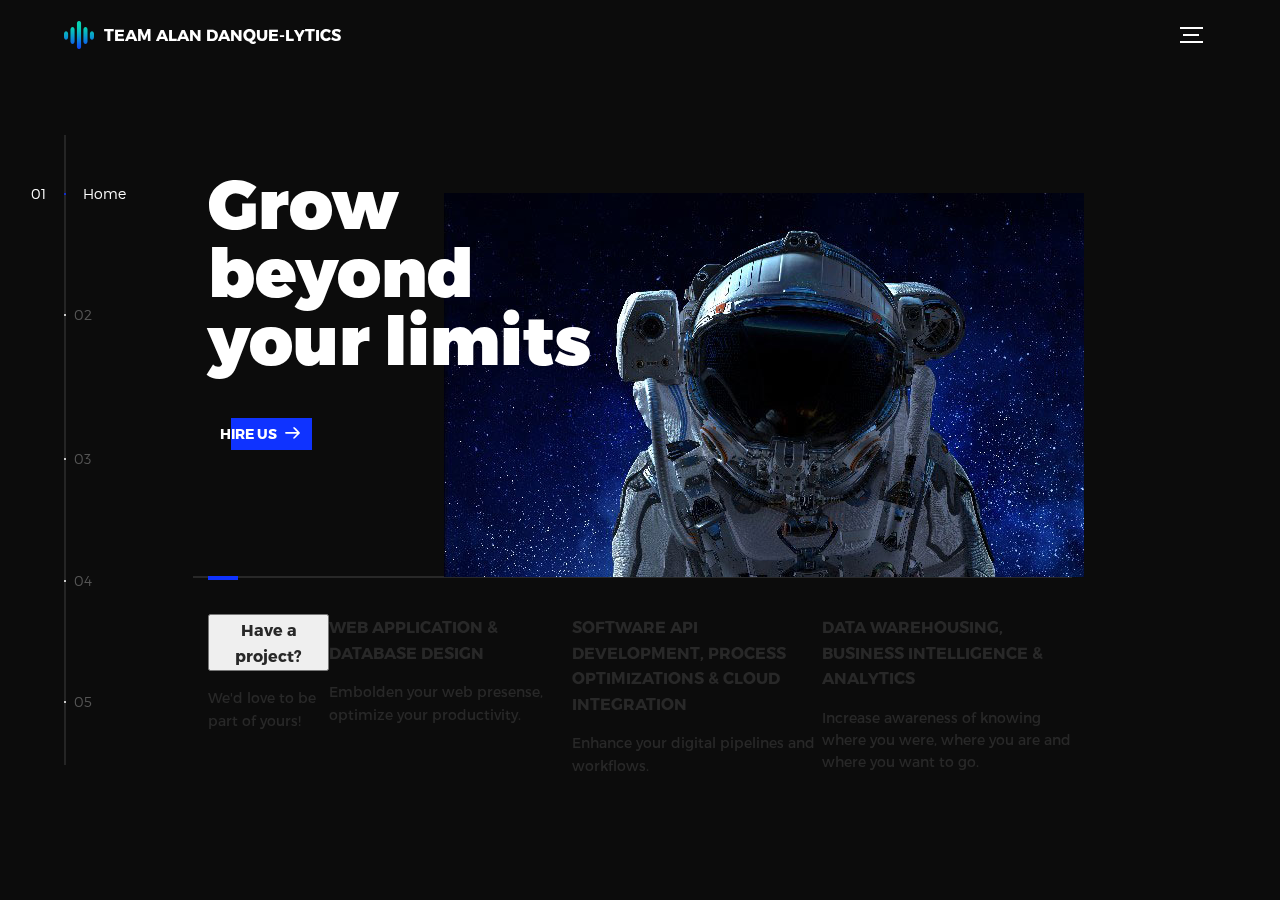
<file: index.html>
<!DOCTYPE html>
<html lang="en">
<head>
  <title>Team Alan Danque</title>
  <meta charset="utf-8">
  <meta name="viewport" content="width=device-width, initial-scale=1">
  <meta http-equiv="X-UA-Compatible" content="IE=edge">
  <meta name="description" content="Team Alan Danque Professional Portfolio">
  <meta name="keywords" content="Team Alan Danque, global, template, html, sass, jquery">
  <meta name="author" content="Team Alan Danque">
  <link rel="stylesheet" href="assets/css/main.css">

</head>
<body>

<!-- notification for small viewports and landscape oriented smartphones -->
<div class="device-notification">
  <a class="device-notification--logo" href="https://adanque.github.io/">
    <img src="assets/img/logo.png" alt="Team Alan Danque">
    <p>Team Alan Danque</p>
  </a>
  <p class="device-notification--message">Team Alan Danque also known as Team Alan Danque-lytics has so much to offer that we must request you orient your device to portrait or find a larger screen. You won't be disappointed.</p>
</div>

<div class="perspective effect-rotate-left">
  <div class="container"><div class="outer-nav--return"></div>
    <div id="viewport" class="l-viewport">
      <div class="l-wrapper">
        <header class="header">
          <a class="header--logo" href="https://adanque.github.io">
            <img src="assets/img/logo.png" alt="Team Alan Danque">
            <p>Team Alan Danque-lytics</p>
          </a>
          <button class="header--cta cta">Hire Us</button>
          <div class="header--nav-toggle">
            <span></span>
          </div>
        </header>
        <nav class="l-side-nav">
          <ul class="side-nav">
            <li class="is-active"><span>Home</span></li>
            <li><span>Our Project Portfolio</span></li>
            <li><span>About Us</span></li>
            <li><span>Contact</span></li>
            <li><span>Hire us</span></li>
          </ul>
        </nav>
        <ul class="l-main-content main-content">
          <li class="l-section section section--is-active">
            <div class="intro">
              <div class="intro--banner">
                <h1>Grow<br>beyond<br>your limits</h1>
                <button class="cta">Hire Us
                  <svg version="1.1" id="Layer_1" xmlns="http://www.w3.org/2000/svg" xmlns:xlink="http://www.w3.org/1999/xlink" x="0px" y="0px" viewBox="0 0 150 118" style="enable-background:new 0 0 150 118;" xml:space="preserve">
                  <g transform="translate(0.000000,118.000000) scale(0.100000,-0.100000)">
                    <path d="M870,1167c-34-17-55-57-46-90c3-15,81-100,194-211l187-185l-565-1c-431,0-571-3-590-13c-55-28-64-94-18-137c21-20,33-20,597-20h575l-192-193C800,103,794,94,849,39c20-20,39-29,61-29c28,0,63,30,298,262c147,144,272,271,279,282c30,51,23,60-219,304C947,1180,926,1196,870,1167z"/>
                  </g>
                  </svg>
                  <span class="btn-background"></span>
                </button>
                <img src="assets/img/introduction-visual.jpg" alt="Welcome">
              </div>
              <div class="intro--options">
                <a href="#PPortfolio">
                  <h3><button class="cta">Have a project?</button></h3>
                  <p>We'd love to be part of yours!</p>
                </a>			  
                <a href="#0">
                  <h3>Web Application &amp; Database Design</h3>
                  <p>Embolden your web presense, optimize your productivity.</p>
                </a>
                <a href="#0">
                  <h3>Software API Development, Process Optimizations &amp; Cloud Integration</h3>
                  <p>Enhance your digital pipelines and workflows.</p>
                </a>
                <a href="#0">
                  <h3>Data Warehousing, Business Intelligence &amp; Analytics</h3>
                  <p>Increase awareness of knowing where you were, where you are and where you want to go.</p>
                </a>
              </div>
            </div>
          </li>
          <li class="l-section section">
		  <div id="ProjectPortfolio">
            <div class="work">
			<a id="PPortfolio">
			<section id="about-section">
              <br><br><h2>Our Projects</h2>
			</section>
              <div class="work--lockup">
                <ul class="slider">
				
                  <li class="slider--item slider--item-left">
                    <a href="#0">
                      <div class="slider--item-image">
                        <a href="https://github.com/adanque/Anomaly-Detection" target="_blank" rel="noopener noreferrer"><img src="assets/img/Detection.jpg" alt="Anomaly Detection"></a>
                      </div>
                      <p class="slider--item-title"><a href="https://github.com/adanque/Anomaly-Detection" target="_blank" rel="noopener noreferrer">Anomaly Detection</a></p>
                      <p class="slider--item-description"><a href="https://github.com/adanque/Anomaly-Detection" target="_blank" rel="noopener noreferrer">Identifying abnormalities in the signal through the noise.</a></p>
                    </a>
                  </li>	
				  
                  <li class="slider--item slider--item-center">
                    <a href="#0">
                      <div class="slider--item-image">
                        <a href="https://github.com/adanque/RentalPricePrediction" target="_blank" rel="noopener noreferrer"><img src="assets/img/work-analytics.jpg" alt="Machine Learning Analytics"></a>
                      </div>
                      <p class="slider--item-title"><a href="https://github.com/adanque/RentalPricePrediction" target="_blank" rel="noopener noreferrer">Predicting Apartment Rental Prices</a></p>
                      <p class="slider--item-description"><a href="https://github.com/adanque/RentalPricePrediction" target="_blank" rel="noopener noreferrer">New York Rental Pricing Analysis.</a></p>
                    </a>
                  </li>

                  <li class="slider--item slider--item-right">
                    <a href="#0">
                      <div class="slider--item-image">
                        <a href="https://github.com/adanque/Risk-Propensity-Churn-Analysis" target="_blank" rel="noopener noreferrer"><img src="assets/img/ChurnRisk.jpg" alt="Risk Propensity Churn Analysis"></a>
                      </div>
                      <p class="slider--item-title"><a href="https://github.com/adanque/Risk-Propensity-Churn-Analysis" target="_blank" rel="noopener noreferrer">Risk Propensity Churn Analysis</a></p>
                      <p class="slider--item-description"><a href="https://github.com/adanque/Risk-Propensity-Churn-Analysis" target="_blank" rel="noopener noreferrer">Customer loss analysis.</a></p>
                    </a>
                  </li>	
				  
                  <li class="slider--item slider--item-right13">
                    <a href="#0">
                      <div class="slider--item-image">
                        <a href="https://github.com/adanque/pyAlert" target="_blank" rel="noopener noreferrer"><img src="assets/img/pyAlertNotification.jpg" alt="Python Alert Notification Framework"></a>
                      </div>
                      <p class="slider--item-title"><a href="https://github.com/adanque/pyAlert" target="_blank" rel="noopener noreferrer">Python Alert Notification Framework</a></p>
                      <p class="slider--item-description"><a href="https://github.com/adanque/pyAlert" target="_blank" rel="noopener noreferrer">SMTP Email Alert Notification Framework</a></p>
                    </a>
                  </li>				  


                <li class="slider--item slider--item-right12">
                    <a href="#0">
                      <div class="slider--item-image">
                        <a href="https://github.com/adanque/Automating-DAG-pipelines-with-Luigi" target="_blank" rel="noopener noreferrer"><img src="assets/img/AutomationWorkflow.jpg" alt="Automation Workflow"></a>
                      </div>
                      <p class="slider--item-title"><a href="https://github.com/adanque/Automating-DAG-pipelines-with-Luigi" target="_blank" rel="noopener noreferrer">Automate DAG pipelines with Luigi</a></p>
                      <p class="slider--item-description"><a href="https://github.com/adanque/Automating-DAG-pipelines-with-Luigi" target="_blank" rel="noopener noreferrer">For creating Directed Acyclic Graphs to manage workflows.</a></p>
                    </a>
                  </li>
                  <li class="slider--item slider--item-right3">
                    <a href="#0">
                      <div class="slider--item-image">
                        <a href="https://github.com/adanque/BigData-Partitioning-with-Parquet-and-PyGeoHash" target="_blank" rel="noopener noreferrer"><img src="assets/img/BigData.jpg" alt="Big Data"></a>
                      </div>
                      <p class="slider--item-title"><a href="https://github.com/adanque/BigData-Partitioning-with-Parquet-and-PyGeoHash" target="_blank" rel="noopener noreferrer">BigData Partitioning  <BR> with Parquet and PyGeoHash</a></p>
                      <p class="slider--item-description"><a href="https://github.com/adanque/BigData-Partitioning-with-Parquet-and-PyGeoHash" target="_blank" rel="noopener noreferrer">Optimizing storage and access of large amounts of Geospatial Data</a></p>
                    </a>
                  </li>
                  <li class="slider--item slider--item-right4">
                    <a href="#0">
                      <div class="slider--item-image">
                        <a href="https://github.com/adanque/Building-a-Dashboard-and-Blog-with-Power-Bi" target="_blank" rel="noopener noreferrer"><img src="assets/img/BiDashboard.jpg" alt="Business Intelligence Dashboard"></a>
                      </div>
                      <p class="slider--item-title"><a href="https://github.com/adanque/Building-a-Dashboard-and-Blog-with-Power-Bi" target="_blank" rel="noopener noreferrer">Building a Dashboard and Blog with Power Bi</a></p>
                      <p class="slider--item-description"><a href="https://github.com/adanque/Building-a-Dashboard-and-Blog-with-Power-Bi" target="_blank" rel="noopener noreferrer">Leveraging Power Bi to enhance the delivery of your data story.</a></p>
                    </a>
                  </li>				  
                  <li class="slider--item slider--item-right5">
                    <a href="#0">
                      <div class="slider--item-image">
                        <a href="https://github.com/adanque/Data-Gathering-Techniques-using-APIs-and-Web-scraping-with-Python" target="_blank" rel="noopener noreferrer"><img src="assets/img/WebScraping.jpg" alt="Web Scraping"></a>
                      </div>
                      <p class="slider--item-title"><a href="https://github.com/adanque/Data-Gathering-Techniques-using-APIs-and-Web-scraping-with-Python" target="_blank" rel="noopener noreferrer">Data Gathering Techniques using APIs <BR> and Web scraping with Python</a></p>
                      <p class="slider--item-description"><a href="https://github.com/adanque/Data-Gathering-Techniques-using-APIs-and-Web-scraping-with-Python" target="_blank" rel="noopener noreferrer">Automating the collection of useful data.</a></p>
                    </a>
                  </li>	
                  <li class="slider--item slider--item-right6">
                    <a href="#0">
                      <div class="slider--item-image">
                        <a href="https://github.com/adanque/Managing-data-streams-using-Kafka-Zookeeper-Spark-Event-Message-Queues" target="_blank" rel="noopener noreferrer"><img src="assets/img/Spark.jpg" alt="Spark Kafka Zookeeper"></a>
                      </div>
                      <p class="slider--item-title"><a href="https://github.com/adanque/Managing-data-streams-using-Kafka-Zookeeper-Spark-Event-Message-Queues" target="_blank" rel="noopener noreferrer">Managing data streams <BR> using Kafka Zookeeper <BR> Spark Event Message Queues</a></p>
                      <p class="slider--item-description"><a href="https://github.com/adanque/Managing-data-streams-using-Kafka-Zookeeper-Spark-Event-Message-Queues" target="_blank" rel="noopener noreferrer">Optimally manage data replication with reliability and durability with brokers.</a></p>
                    </a>
                  </li>	
                  <li class="slider--item slider--item-right7">
                    <a href="#0">
                      <div class="slider--item-image">
                        <a href="https://github.com/adanque/Updating-Partitioned-Data-Lake-using-Stream-and-Kafka" target="_blank" rel="noopener noreferrer"><img src="assets/img/DataLake.jpg" alt="Partitioned Streams to Data Lake "></a>
                      </div>
                      <p class="slider--item-title"><a href="https://github.com/adanque/Updating-Partitioned-Data-Lake-using-Stream-and-Kafka" target="_blank" rel="noopener noreferrer">Updating a Partitioned Data Lake  <BR> using Stream and Kafka</a></p>
                      <p class="slider--item-description"><a href="https://github.com/adanque/Updating-Partitioned-Data-Lake-using-Stream-and-Kafka" target="_blank" rel="noopener noreferrer">Distributing accurate and timely data over distances.</a></p>
                    </a>
                  </li>
                  <li class="slider--item slider--item-right8">
                    <a href="#0">
                      <div class="slider--item-image">
                        <a href="https://github.com/adanque/Validating-Accuracy-and-Loss-for-Deep-Learning" target="_blank" rel="noopener noreferrer"><img src="assets/img/MachineLearning.jpg" alt="Machine Learning Accuracy and Loss"></a>
                      </div>
                      <p class="slider--item-title"><a href="https://github.com/adanque/Validating-Accuracy-and-Loss-for-Deep-Learning" target="_blank" rel="noopener noreferrer">Validating Accuracy <BR> and Loss for Deep Learning</a></p>
                      <p class="slider--item-description"><a href="https://github.com/adanque/Validating-Accuracy-and-Loss-for-Deep-Learning" target="_blank" rel="noopener noreferrer">Machine and Deep Learning model validation and evaluation strategies.</a></p>
                    </a>
                  </li>
                  <li class="slider--item slider--item-right9">
                    <a href="#0">
                      <div class="slider--item-image">
                        <a href="https://github.com/adanque/Variational-Autoencoders-for-Semi-Supervised-Learning" target="_blank" rel="noopener noreferrer"><img src="assets/img/VariationalAutoencoder.jpg" alt="Variational Autoencoder"></a>
                      </div>
                      <p class="slider--item-title"><a href="https://github.com/adanque/Variational-Autoencoders-for-Semi-Supervised-Learning" target="_blank" rel="noopener noreferrer">Variational Autoencoders  <BR> for Semi-Supervised Learning</a></p>
                      <p class="slider--item-description"><a href="https://github.com/adanque/Variational-Autoencoders-for-Semi-Supervised-Learning" target="_blank" rel="noopener noreferrer">Using variational autoencoding to identify labels in an unsupervised learning model where data points are close to each other.</a></p>
                    </a>
                  </li>				  
                  <li class="slider--item slider--item-right10">
                    <a href="#0">
                      <div class="slider--item-image">
                        <a href="https://github.com/adanque/Working-with-Keras-Convolutional-Networks-ConvNets" target="_blank" rel="noopener noreferrer"><img src="assets/img/KerasConvolutional.jpg" alt="Keras Convolutional Networks"></a>
                      </div>
                      <p class="slider--item-title"><a href="https://github.com/adanque/Working-with-Keras-Convolutional-Networks-ConvNets" target="_blank" rel="noopener noreferrer">Working with Keras  <BR> Convolutional Networks – ConvNets</a></p>
                      <p class="slider--item-description"><a href="https://github.com/adanque/Working-with-Keras-Convolutional-Networks-ConvNets" target="_blank" rel="noopener noreferrer">Using Keras Convolutional Networks for image processing and detection.</a></p>
                    </a>
                  </li>	
                  <li class="slider--item slider--item-right11">
                    <a href="#0">
                      <div class="slider--item-image">
                        <a href="https://github.com/adanque/Building-an-informative-Infographic-with-Power-Bi" target="_blank" rel="noopener noreferrer"><img src="assets/img/infographic.jpg" alt="Building Infographic with Power Bi"></a>
                      </div>
                      <p class="slider--item-title"><a href="https://github.com/adanque/Building-an-informative-Infographic-with-Power-Bi" target="_blank" rel="noopener noreferrer">Building an informative Infographic  <BR> with Power Bi</a></p>
                      <p class="slider--item-description"><a href="https://github.com/adanque/Building-an-informative-Infographic-with-Power-Bi" target="_blank" rel="noopener noreferrer">Story telling using Power Bi.</a></p>
                    </a>
                  </li>	
		  
                  <li class="slider--item slider--item-right14">
                    <a href="#0">
                      <div class="slider--item-image">
                        <a href="https://rpubs.com/ADanque/ChicagoCrimeAndPublicSchoolDropoutRate" target="_blank" rel="noopener noreferrer"><img src="assets/img/CrimeAnalysis.jpg" alt="Crime and Public School Dropout Rate Trends Analysis"></a>
                      </div>
                      <p class="slider--item-title"><a href="https://rpubs.com/ADanque/ChicagoCrimeAndPublicSchoolDropoutRate" target="_blank" rel="noopener noreferrer">Crime and Public School Dropout Rate Trends Analysis</a></p>
                      <p class="slider--item-description"><a href="https://rpubs.com/ADanque/ChicagoCrimeAndPublicSchoolDropoutRate" target="_blank" rel="noopener noreferrer">Trends Analytics using R.</a></p>
                    </a>
                  </li>					
                  <li class="slider--item slider--item-right15">
                    <a href="#0">
                      <div class="slider--item-image">
                        <a href="https://github.com/adanque/COVID19_Vulnerability_Analysis" target="_blank" rel="noopener noreferrer"><img src="assets/img/COVID19.jpg" alt="COVI19 Vulnerability Analysis"></a>
                      </div>
                      <p class="slider--item-title"><a href="https://github.com/adanque/COVID19_Vulnerability_Analysis" target="_blank" rel="noopener noreferrer">COVI19 Vulnerability Analysis</a></p>
                      <p class="slider--item-description"><a href="https://github.com/adanque/COVID19_Vulnerability_Analysis" target="_blank" rel="noopener noreferrer">Trends Analytics on COVID19 vulnerability factors.</a></p>
                    </a>
                    </a>
                  </li>		

                  <li class="slider--item slider--item-right16">
                    <a href="#0">
                      <div class="slider--item-image">
                        <a href="https://github.com/adanque/EnergyStarAPIIntegration" target="_blank" rel="noopener noreferrer"><img src="assets/img/WebScraping.jpg" alt="API Data Integration"></a>
                      </div>
                      <p class="slider--item-title"><a href="https://github.com/adanque/EnergyStarAPIIntegration" target="_blank" rel="noopener noreferrer">Energy Star API Integration</a></p>
                      <p class="slider--item-description"><a href="https://github.com/adanque/EnergyStarAPIIntegration" target="_blank" rel="noopener noreferrer">Energy Star API Data Extracter</a></p>
                    </a>
                  </li>

                  <li class="slider--item slider--item-right17">
					<a href="https://github.com/adanque/DSC650" target="_blank" rel="noopener noreferrer">
                      <div class="slider--item-image">
                        <img src="assets/img/work-facts.jpg" alt="Unveil Truths">
                      </div>
                      <p class="slider--item-title"><a href="https://github.com/adanque/DSC650" target="_blank" rel="noopener noreferrer">Uncover Hard to find Truths</a></p>
                      <p class="slider--item-description"><a href="https://github.com/adanque/DSC650" target="_blank" rel="noopener noreferrer"> Big Data Projects.</a></p>
                    </a>
                  </li>
				  
                </ul>
                <div class="slider--prev">
                  <svg version="1.1" id="Layer_1" xmlns="http://www.w3.org/2000/svg" xmlns:xlink="http://www.w3.org/1999/xlink" x="0px" y="0px"
                  viewBox="0 0 150 118" style="enable-background:new 0 0 150 118;" xml:space="preserve">
                  <g transform="translate(0.000000,118.000000) scale(0.100000,-0.100000)">
                    <path d="M561,1169C525,1155,10,640,3,612c-3-13,1-36,8-52c8-15,134-145,281-289C527,41,562,10,590,10c22,0,41,9,61,29
                    c55,55,49,64-163,278L296,510h575c564,0,576,0,597,20c46,43,37,109-18,137c-19,10-159,13-590,13l-565,1l182,180
                    c101,99,187,188,193,199c16,30,12,57-12,84C631,1174,595,1183,561,1169z"/>
                  </g>
                  </svg>
                </div>
                <div class="slider--next">
                  <svg version="1.1" id="Layer_1" xmlns="http://www.w3.org/2000/svg" xmlns:xlink="http://www.w3.org/1999/xlink" x="0px" y="0px" viewBox="0 0 150 118" style="enable-background:new 0 0 150 118;" xml:space="preserve">
                  <g transform="translate(0.000000,118.000000) scale(0.100000,-0.100000)">
                    <path d="M870,1167c-34-17-55-57-46-90c3-15,81-100,194-211l187-185l-565-1c-431,0-571-3-590-13c-55-28-64-94-18-137c21-20,33-20,597-20h575l-192-193C800,103,794,94,849,39c20-20,39-29,61-29c28,0,63,30,298,262c147,144,272,271,279,282c30,51,23,60-219,304C947,1180,926,1196,870,1167z"/>
                  </g>
                  </svg>
                </div>
              </div>
			</a>
            </div>
		</div>
          </li>
          <li class="l-section section">
            <div class="about">
              <div class="about--banner">
                <h2>We<br>believe in<br>being passionate</h2>
                <a href="#about">Our Team
                  <span>
                    <svg version="1.1" id="Layer_1" xmlns="http://www.w3.org/2000/svg" xmlns:xlink="http://www.w3.org/1999/xlink" x="0px" y="0px" viewBox="0 0 150 118" style="enable-background:new 0 0 150 118;" xml:space="preserve">
                    <g transform="translate(0.000000,118.000000) scale(0.100000,-0.100000)">
                      <path d="M870,1167c-34-17-55-57-46-90c3-15,81-100,194-211l187-185l-565-1c-431,0-571-3-590-13c-55-28-64-94-18-137c21-20,33-20,597-20h575l-192-193C800,103,794,94,849,39c20-20,39-29,61-29c28,0,63,30,298,262c147,144,272,271,279,282c30,51,23,60-219,304C947,1180,926,1196,870,1167z"/>
                    </g>
                    </svg>
                  </span>
                </a>
                <img src="assets/img/about-visual.png" alt="About Us">
              </div>
			  
              <div class="about--options">
                <a href="https://www.linkedin.com/in/alandanque" target="_blank" rel="noopener noreferrer">
                  <h3>Alan Danque</h3>
                </a>
              </div>			  
			  
              <div class="about--options">
					<div> 
					<br>
					Alan Danque has over 25 years of adaptive, creative and analytical-critical thinking experience on multiple hardware architectures, operating systems, development IDEs, version control system platforms, monitoring software systems, cloud frameworks as an Architect, Programmer and Systems Engineer. Graduated with honors with a Bachelors of Science in Computer Information Systems and a Master's in Data Science.
<br><br>
					Throughout his career, he has designed and built database systems & data warehouses, CDC, message queue & ETL pipelines, orchestration frameworks, telemetry collection & alert systems. He has experience programming in Java, C++, C# and Python. Scripted in Perl, Korn & Born shell on multiple flavors of Unix, and Powershell on MS Windows.
<br><br>
					</div> 
				<br>
				<br>
				<br>				
				<br>
				<br>
				<br>
              </div>


            </div>
          </li>
          <li class="l-section section">
            <div class="contact">
              <div class="contact--lockup">
                <div class="modal">
                  <div class="modal--information">
                    <p>Chicago, IL 60606</p>
                    <a href="mailto:adanque@gmail.com">adanque@gmail.com</a>
                    <a href="tel:+17738023541">+1.773.802.3541</a>
                  </div>
                  <ul class="modal--options">
                    <li><a href="https://www.linkedin.com/in/alandanque" target="_blank" rel="noopener noreferrer">LinkedIn</a></li>
                    <li><a href="mailto:adanque@gmail.com">Contact Us</a></li>
                  </ul>
                </div>
              </div>
            </div>
          </li>
          <li class="l-section section">
            <div class="hire">
              <h2>You want us to do</h2>
              <!-- checkout formspree.io for easy form setup -->
              <form class="work-request" action="https://formspree.io/f/mqkgrvav" method="POST">
                <div class="work-request--options">
                  <span class="options-a">
                    <input id="opt-1" type="checkbox" value="app design">
                    <label for="opt-1">
                      <svg version="1.1" id="Layer_1" xmlns="http://www.w3.org/2000/svg" xmlns:xlink="http://www.w3.org/1999/xlink" x="0px" y="0px"
                      viewBox="0 0 150 111" style="enable-background:new 0 0 150 111;" xml:space="preserve">
                      <g transform="translate(0.000000,111.000000) scale(0.100000,-0.100000)">
                        <path d="M950,705L555,310L360,505C253,612,160,700,155,700c-6,0-44-34-85-75l-75-75l278-278L550-5l475,475c261,261,475,480,475,485c0,13-132,145-145,145C1349,1100,1167,922,950,705z"/>
                      </g>
                      </svg>
                      App and Database Design
                    </label>
                    <input id="opt-2" type="checkbox" value="graphic design">
                    <label for="opt-2">
                      <svg version="1.1" id="Layer_1" xmlns="http://www.w3.org/2000/svg" xmlns:xlink="http://www.w3.org/1999/xlink" x="0px" y="0px"
                      viewBox="0 0 150 111" style="enable-background:new 0 0 150 111;" xml:space="preserve">
                      <g transform="translate(0.000000,111.000000) scale(0.100000,-0.100000)">
                        <path d="M950,705L555,310L360,505C253,612,160,700,155,700c-6,0-44-34-85-75l-75-75l278-278L550-5l475,475c261,261,475,480,475,485c0,13-132,145-145,145C1349,1100,1167,922,950,705z"/>
                      </g>
                      </svg>
                      Process Tuning and Code Optimization
                    </label>
                    <input id="opt-3" type="checkbox" value="motion design">
                    <label for="opt-3">
                      <svg version="1.1" id="Layer_1" xmlns="http://www.w3.org/2000/svg" xmlns:xlink="http://www.w3.org/1999/xlink" x="0px" y="0px"
                      viewBox="0 0 150 111" style="enable-background:new 0 0 150 111;" xml:space="preserve">
                      <g transform="translate(0.000000,111.000000) scale(0.100000,-0.100000)">
                        <path d="M950,705L555,310L360,505C253,612,160,700,155,700c-6,0-44-34-85-75l-75-75l278-278L550-5l475,475c261,261,475,480,475,485c0,13-132,145-145,145C1349,1100,1167,922,950,705z"/>
                      </g>
                      </svg>
                      Analytics, Machine and Deep Learning 
                    </label>
                  </span>
                  <span class="options-b">
                    <input id="opt-4" type="checkbox" value="ux design">
                    <label for="opt-4">
                      <svg version="1.1" id="Layer_1" xmlns="http://www.w3.org/2000/svg" xmlns:xlink="http://www.w3.org/1999/xlink" x="0px" y="0px"
                      viewBox="0 0 150 111" style="enable-background:new 0 0 150 111;" xml:space="preserve">
                      <g transform="translate(0.000000,111.000000) scale(0.100000,-0.100000)">
                        <path d="M950,705L555,310L360,505C253,612,160,700,155,700c-6,0-44-34-85-75l-75-75l278-278L550-5l475,475c261,261,475,480,475,485c0,13-132,145-145,145C1349,1100,1167,922,950,705z"/>
                      </g>
                      </svg>
                      Data warehousing and Business Intelligence
                    </label>
                    <input id="opt-5" type="checkbox" value="webdesign">
                    <label for="opt-5">
                      <svg version="1.1" id="Layer_1" xmlns="http://www.w3.org/2000/svg" xmlns:xlink="http://www.w3.org/1999/xlink" x="0px" y="0px"
                      viewBox="0 0 150 111" style="enable-background:new 0 0 150 111;" xml:space="preserve">
                      <g transform="translate(0.000000,111.000000) scale(0.100000,-0.100000)">
                        <path d="M950,705L555,310L360,505C253,612,160,700,155,700c-6,0-44-34-85-75l-75-75l278-278L550-5l475,475c261,261,475,480,475,485c0,13-132,145-145,145C1349,1100,1167,922,950,705z"/>
                      </g>
                      </svg>
                      Marketing and Webdesign
                    </label>
                    <input id="opt-6" type="checkbox" value="marketing">
                    <label for="opt-6">
                      <svg version="1.1" id="Layer_1" xmlns="http://www.w3.org/2000/svg" xmlns:xlink="http://www.w3.org/1999/xlink" x="0px" y="0px"
                      viewBox="0 0 150 111" style="enable-background:new 0 0 150 111;" xml:space="preserve">
                      <g transform="translate(0.000000,111.000000) scale(0.100000,-0.100000)">
                        <path d="M950,705L555,310L360,505C253,612,160,700,155,700c-6,0-44-34-85-75l-75-75l278-278L550-5l475,475c261,261,475,480,475,485c0,13-132,145-145,145C1349,1100,1167,922,950,705z"/>
                      </g>
                      </svg>
                      Cloud integration
                    </label>
                  </span>
                </div>
                <div class="work-request--information">
                  <div class="information-name">
                    <input id="name" type="text" spellcheck="false">
                    <label for="name">Name</label>
                  </div>
                  <div class="information-email">
                    <input id="email" type="email" spellcheck="false" name="_replyto">
                    <label for="email">Email</label>
                  </div>
                </div>
                <input type="submit" value="Send Request">
              </form>
            </div>
          </li>
        </ul>
      </div>
    </div>
  </div>
  <ul class="outer-nav">
    <li class="is-active">Home</li>
    <li>Project Portfolio</li>
    <li>About Us</li>
    <li>Contact</li>
    <li>Hire us</li>
  </ul>
</div>

<script src="https://ajax.googleapis.com/ajax/libs/jquery/2.2.4/jquery.min.js"></script>
<script>window.jQuery || document.write('<script src="assets/js/vendor/jquery-2.2.4.min.js"><\/script>')</script>
<script src="assets/js/functions-min.js"></script>
</body>
</html>
</file>
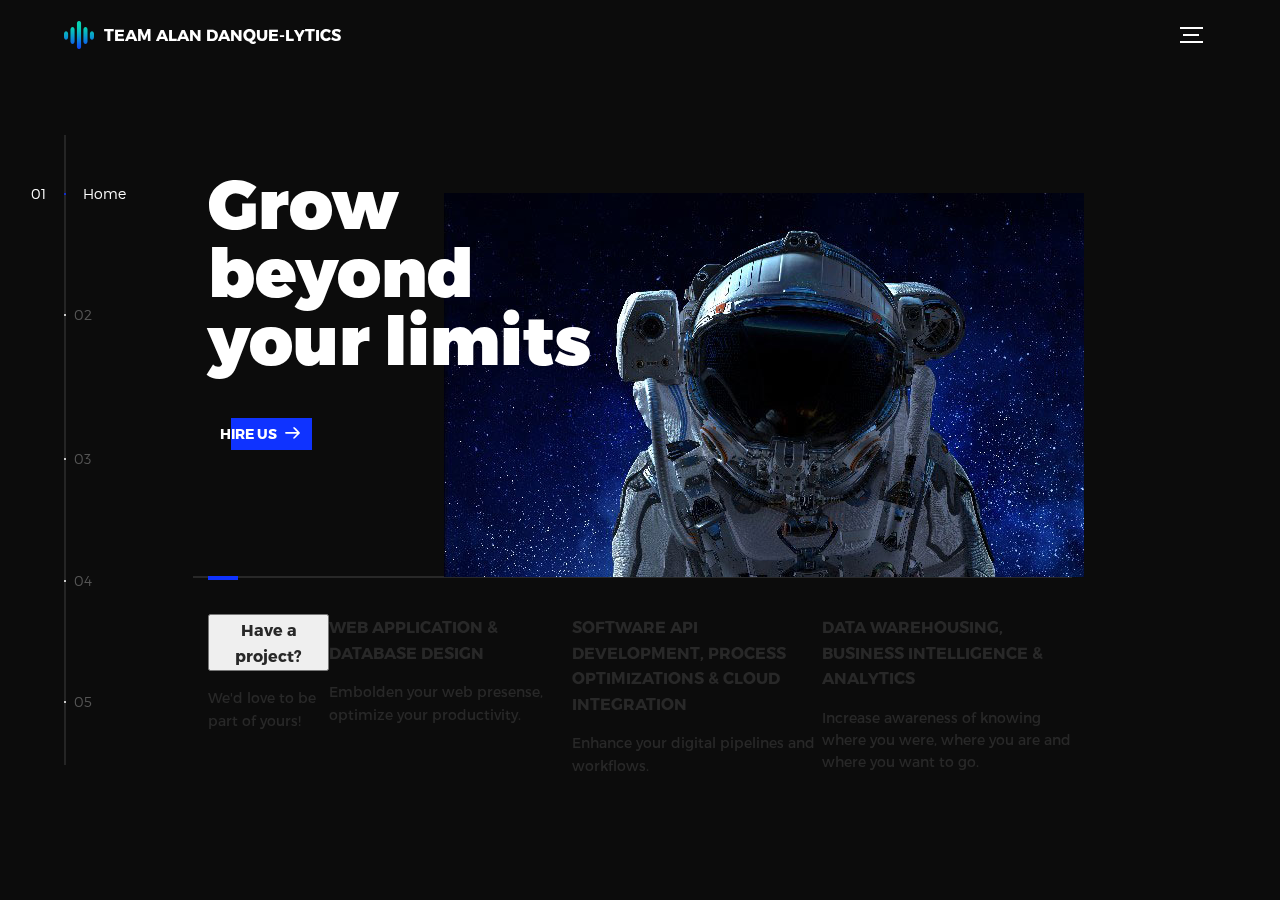
<file: index - Copy.html>
<!DOCTYPE html>
<html lang="en">
<head>
  <title>Team Alan Danque</title>
  <meta charset="utf-8">
  <meta name="viewport" content="width=device-width, initial-scale=1">
  <meta http-equiv="X-UA-Compatible" content="IE=edge">
  <meta name="description" content="Team Alan Danque Professional Portfolio">
  <meta name="keywords" content="Team Alan Danque, global, template, html, sass, jquery">
  <meta name="author" content="Team Alan Danque">
  <link rel="stylesheet" href="assets/css/main.css">

</head>
<body>

<!-- notification for small viewports and landscape oriented smartphones -->
<div class="device-notification">
  <a class="device-notification--logo" href="https://adanque.github.io/">
    <img src="assets/img/logo.png" alt="Team Alan Danque">
    <p>Team Alan Danque</p>
  </a>
  <p class="device-notification--message">Team Alan Danque also known as Team Alan Danque-lytics has so much to offer that we must request you orient your device to portrait or find a larger screen. You won't be disappointed.</p>
</div>

<div class="perspective effect-rotate-left">
  <div class="container"><div class="outer-nav--return"></div>
    <div id="viewport" class="l-viewport">
      <div class="l-wrapper">
        <header class="header">
          <a class="header--logo" href="https://adanque.github.io">
            <img src="assets/img/logo.png" alt="Team Alan Danque">
            <p>Team Alan Danque-lytics</p>
          </a>
          <button class="header--cta cta">Hire Us</button>
          <div class="header--nav-toggle">
            <span></span>
          </div>
        </header>
        <nav class="l-side-nav">
          <ul class="side-nav">
            <li class="is-active"><span>Home</span></li>
            <li><span>Our Project Portfolio</span></li>
            <li><span>About</span></li>
            <li><span>Contact</span></li>
            <li><span>Hire us</span></li>
          </ul>
        </nav>
        <ul class="l-main-content main-content">
          <li class="l-section section section--is-active">
            <div class="intro">
              <div class="intro--banner">
                <h1>Grow<br>beyond<br>your limits</h1>
                <button class="cta">Hire Us
                  <svg version="1.1" id="Layer_1" xmlns="http://www.w3.org/2000/svg" xmlns:xlink="http://www.w3.org/1999/xlink" x="0px" y="0px" viewBox="0 0 150 118" style="enable-background:new 0 0 150 118;" xml:space="preserve">
                  <g transform="translate(0.000000,118.000000) scale(0.100000,-0.100000)">
                    <path d="M870,1167c-34-17-55-57-46-90c3-15,81-100,194-211l187-185l-565-1c-431,0-571-3-590-13c-55-28-64-94-18-137c21-20,33-20,597-20h575l-192-193C800,103,794,94,849,39c20-20,39-29,61-29c28,0,63,30,298,262c147,144,272,271,279,282c30,51,23,60-219,304C947,1180,926,1196,870,1167z"/>
                  </g>
                  </svg>
                  <span class="btn-background"></span>
                </button>
                <img src="assets/img/introduction-visual.jpg" alt="Welcome">
              </div>
              <div class="intro--options">
                <a href="#PPortfolio">
                  <h3><button class="cta">Have a project?</button></h3>
                  <p>We'd love to be part of yours!</p>
                </a>			  
                <a href="#0">
                  <h3>Web Application &amp; Database Design</h3>
                  <p>Embolden your web presense, optimize your productivity.</p>
                </a>
                <a href="#0">
                  <h3>Software API Development, Process Optimizations &amp; Cloud Integration</h3>
                  <p>Enhance your digital pipelines and workflows.</p>
                </a>
                <a href="#0">
                  <h3>Data Warehousing, Business Intelligence &amp; Analytics</h3>
                  <p>Increase awareness of knowing where you were, where you are and where you want to go.</p>
                </a>
              </div>
            </div>
          </li>
          <li class="l-section section">
		  <div id="ProjectPortfolio">
            <div class="work">
			<a id="PPortfolio">
			<section id="about-section">
              <br><br><h2>Our Projects</h2>
			</section>
              <div class="work--lockup">
                <ul class="slider">
				
                  <li class="slider--item slider--item-left">
                    <a href="#0">
                      <div class="slider--item-image">
                        <a href="https://github.com/adanque/Anomaly-Detection" target="_blank" rel="noopener noreferrer"><img src="assets/img/Detection.jpg" alt="Anomaly Detection"></a>
                      </div>
                      <p class="slider--item-title"><a href="https://github.com/adanque/Anomaly-Detection" target="_blank" rel="noopener noreferrer">Anomaly Detection</a></p>
                      <p class="slider--item-description"><a href="https://github.com/adanque/Anomaly-Detection" target="_blank" rel="noopener noreferrer">Identifying abnormalities in the signal through the noise.</a></p>
                    </a>
                  </li>	
				  
                  <li class="slider--item slider--item-center">
                    <a href="#0">
                      <div class="slider--item-image">
                        <a href="https://github.com/adanque/RentalPricePrediction" target="_blank" rel="noopener noreferrer"><img src="assets/img/work-analytics.jpg" alt="Machine Learning Analytics"></a>
                      </div>
                      <p class="slider--item-title"><a href="https://github.com/adanque/RentalPricePrediction" target="_blank" rel="noopener noreferrer">Predicting Apartment Rental Prices</a></p>
                      <p class="slider--item-description"><a href="https://github.com/adanque/RentalPricePrediction" target="_blank" rel="noopener noreferrer">New York Rental Pricing Analysis.</a></p>
                    </a>
                  </li>

                  <li class="slider--item slider--item-right">
                    <a href="#0">
                      <div class="slider--item-image">
                        <a href="https://github.com/adanque/Risk-Propensity-Churn-Analysis" target="_blank" rel="noopener noreferrer"><img src="assets/img/ChurnRisk.jpg" alt="Risk Propensity Churn Analysis"></a>
                      </div>
                      <p class="slider--item-title"><a href="https://github.com/adanque/Risk-Propensity-Churn-Analysis" target="_blank" rel="noopener noreferrer">Risk Propensity Churn Analysis</a></p>
                      <p class="slider--item-description"><a href="https://github.com/adanque/Risk-Propensity-Churn-Analysis" target="_blank" rel="noopener noreferrer">Customer loss analysis.</a></p>
                    </a>
                  </li>	

                  <li class="slider--item slider--item-right13">
					<a href="https://github.com/adanque/DSC650" target="_blank" rel="noopener noreferrer">
                      <div class="slider--item-image">
                        <img src="assets/img/work-facts.jpg" alt="Unveil Truths">
                      </div>
                      <p class="slider--item-title"><a href="https://github.com/adanque/DSC650" target="_blank" rel="noopener noreferrer">Uncover Hard to find Truths</a></p>
                      <p class="slider--item-description"><a href="https://github.com/adanque/DSC650" target="_blank" rel="noopener noreferrer"> Big Data Projects.</a></p>
                    </a>
                  </li>
		

                <li class="slider--item slider--item-right12">
                    <a href="#0">
                      <div class="slider--item-image">
                        <a href="https://github.com/adanque/Automating-DAG-pipelines-with-Luigi" target="_blank" rel="noopener noreferrer"><img src="assets/img/AutomationWorkflow.jpg" alt="Automation Workflow"></a>
                      </div>
                      <p class="slider--item-title"><a href="https://github.com/adanque/Automating-DAG-pipelines-with-Luigi" target="_blank" rel="noopener noreferrer">Automate DAG pipelines with Luigi</a></p>
                      <p class="slider--item-description"><a href="https://github.com/adanque/Automating-DAG-pipelines-with-Luigi" target="_blank" rel="noopener noreferrer">For creating Directed Acyclic Graphs to manage workflows.</a></p>
                    </a>
                  </li>
                  <li class="slider--item slider--item-right3">
                    <a href="#0">
                      <div class="slider--item-image">
                        <a href="https://github.com/adanque/BigData-Partitioning-with-Parquet-and-PyGeoHash" target="_blank" rel="noopener noreferrer"><img src="assets/img/BigData.jpg" alt="Big Data"></a>
                      </div>
                      <p class="slider--item-title"><a href="https://github.com/adanque/BigData-Partitioning-with-Parquet-and-PyGeoHash" target="_blank" rel="noopener noreferrer">BigData Partitioning  <BR> with Parquet and PyGeoHash</a></p>
                      <p class="slider--item-description"><a href="https://github.com/adanque/BigData-Partitioning-with-Parquet-and-PyGeoHash" target="_blank" rel="noopener noreferrer">Optimizing storage and access of large amounts of Geospatial Data</a></p>
                    </a>
                  </li>
                  <li class="slider--item slider--item-right4">
                    <a href="#0">
                      <div class="slider--item-image">
                        <a href="https://github.com/adanque/Building-a-Dashboard-and-Blog-with-Power-Bi" target="_blank" rel="noopener noreferrer"><img src="assets/img/BiDashboard.jpg" alt="Business Intelligence Dashboard"></a>
                      </div>
                      <p class="slider--item-title"><a href="https://github.com/adanque/Building-a-Dashboard-and-Blog-with-Power-Bi" target="_blank" rel="noopener noreferrer">Building a Dashboard and Blog with Power Bi</a></p>
                      <p class="slider--item-description"><a href="https://github.com/adanque/Building-a-Dashboard-and-Blog-with-Power-Bi" target="_blank" rel="noopener noreferrer">Leveraging Power Bi to enhance the delivery of your data story.</a></p>
                    </a>
                  </li>				  
                  <li class="slider--item slider--item-right5">
                    <a href="#0">
                      <div class="slider--item-image">
                        <a href="https://github.com/adanque/Data-Gathering-Techniques-using-APIs-and-Web-scraping-with-Python" target="_blank" rel="noopener noreferrer"><img src="assets/img/WebScraping.jpg" alt="Web Scraping"></a>
                      </div>
                      <p class="slider--item-title"><a href="https://github.com/adanque/Data-Gathering-Techniques-using-APIs-and-Web-scraping-with-Python" target="_blank" rel="noopener noreferrer">Data Gathering Techniques using APIs <BR> and Web scraping with Python</a></p>
                      <p class="slider--item-description"><a href="https://github.com/adanque/Data-Gathering-Techniques-using-APIs-and-Web-scraping-with-Python" target="_blank" rel="noopener noreferrer">Automating the collection of useful data.</a></p>
                    </a>
                  </li>	
                  <li class="slider--item slider--item-right6">
                    <a href="#0">
                      <div class="slider--item-image">
                        <a href="https://github.com/adanque/Managing-data-streams-using-Kafka-Zookeeper-Spark-Event-Message-Queues" target="_blank" rel="noopener noreferrer"><img src="assets/img/Spark.jpg" alt="Spark Kafka Zookeeper"></a>
                      </div>
                      <p class="slider--item-title"><a href="https://github.com/adanque/Managing-data-streams-using-Kafka-Zookeeper-Spark-Event-Message-Queues" target="_blank" rel="noopener noreferrer">Managing data streams <BR> using Kafka Zookeeper <BR> Spark Event Message Queues</a></p>
                      <p class="slider--item-description"><a href="https://github.com/adanque/Managing-data-streams-using-Kafka-Zookeeper-Spark-Event-Message-Queues" target="_blank" rel="noopener noreferrer">Optimally manage data replication with reliability and durability with brokers.</a></p>
                    </a>
                  </li>	
                  <li class="slider--item slider--item-right7">
                    <a href="#0">
                      <div class="slider--item-image">
                        <a href="https://github.com/adanque/Updating-Partitioned-Data-Lake-using-Stream-and-Kafka" target="_blank" rel="noopener noreferrer"><img src="assets/img/DataLake.jpg" alt="Partitioned Streams to Data Lake "></a>
                      </div>
                      <p class="slider--item-title"><a href="https://github.com/adanque/Updating-Partitioned-Data-Lake-using-Stream-and-Kafka" target="_blank" rel="noopener noreferrer">Updating a Partitioned Data Lake  <BR> using Stream and Kafka</a></p>
                      <p class="slider--item-description"><a href="https://github.com/adanque/Updating-Partitioned-Data-Lake-using-Stream-and-Kafka" target="_blank" rel="noopener noreferrer">Distributing accurate and timely data over distances.</a></p>
                    </a>
                  </li>
                  <li class="slider--item slider--item-right8">
                    <a href="#0">
                      <div class="slider--item-image">
                        <a href="https://github.com/adanque/Validating-Accuracy-and-Loss-for-Deep-Learning" target="_blank" rel="noopener noreferrer"><img src="assets/img/MachineLearning.jpg" alt="Machine Learning Accuracy and Loss"></a>
                      </div>
                      <p class="slider--item-title"><a href="https://github.com/adanque/Validating-Accuracy-and-Loss-for-Deep-Learning" target="_blank" rel="noopener noreferrer">Validating Accuracy <BR> and Loss for Deep Learning</a></p>
                      <p class="slider--item-description"><a href="https://github.com/adanque/Validating-Accuracy-and-Loss-for-Deep-Learning" target="_blank" rel="noopener noreferrer">Machine and Deep Learning model validation and evaluation strategies.</a></p>
                    </a>
                  </li>
                  <li class="slider--item slider--item-right9">
                    <a href="#0">
                      <div class="slider--item-image">
                        <a href="https://github.com/adanque/Variational-Autoencoders-for-Semi-Supervised-Learning" target="_blank" rel="noopener noreferrer"><img src="assets/img/VariationalAutoencoder.jpg" alt="Variational Autoencoder"></a>
                      </div>
                      <p class="slider--item-title"><a href="https://github.com/adanque/Variational-Autoencoders-for-Semi-Supervised-Learning" target="_blank" rel="noopener noreferrer">Variational Autoencoders  <BR> for Semi-Supervised Learning</a></p>
                      <p class="slider--item-description"><a href="https://github.com/adanque/Variational-Autoencoders-for-Semi-Supervised-Learning" target="_blank" rel="noopener noreferrer">Using variational autoencoding to identify labels in an unsupervised learning model where data points are close to each other.</a></p>
                    </a>
                  </li>				  
                  <li class="slider--item slider--item-right10">
                    <a href="#0">
                      <div class="slider--item-image">
                        <a href="https://github.com/adanque/Working-with-Keras-Convolutional-Networks-ConvNets" target="_blank" rel="noopener noreferrer"><img src="assets/img/KerasConvolutional.jpg" alt="Keras Convolutional Networks"></a>
                      </div>
                      <p class="slider--item-title"><a href="https://github.com/adanque/Working-with-Keras-Convolutional-Networks-ConvNets" target="_blank" rel="noopener noreferrer">Working with Keras  <BR> Convolutional Networks – ConvNets</a></p>
                      <p class="slider--item-description"><a href="https://github.com/adanque/Working-with-Keras-Convolutional-Networks-ConvNets" target="_blank" rel="noopener noreferrer">Using Keras Convolutional Networks for image processing and detection.</a></p>
                    </a>
                  </li>	
                  <li class="slider--item slider--item-right11">
                    <a href="#0">
                      <div class="slider--item-image">
                        <a href="https://github.com/adanque/Building-an-informative-Infographic-with-Power-Bi" target="_blank" rel="noopener noreferrer"><img src="assets/img/infographic.jpg" alt="Building Infographic with Power Bi"></a>
                      </div>
                      <p class="slider--item-title"><a href="https://github.com/adanque/Building-an-informative-Infographic-with-Power-Bi" target="_blank" rel="noopener noreferrer">Building an informative Infographic  <BR> with Power Bi</a></p>
                      <p class="slider--item-description"><a href="https://github.com/adanque/Building-an-informative-Infographic-with-Power-Bi" target="_blank" rel="noopener noreferrer">Story telling using Power Bi.</a></p>
                    </a>
                  </li>	
		  
                  <li class="slider--item slider--item-right14">
                    <a href="#0">
                      <div class="slider--item-image">
                        <a href="https://rpubs.com/ADanque/ChicagoCrimeAndPublicSchoolDropoutRate" target="_blank" rel="noopener noreferrer"><img src="assets/img/CrimeAnalysis.jpg" alt="Crime and Public School Dropout Rate Trends Analysis"></a>
                      </div>
                      <p class="slider--item-title"><a href="https://rpubs.com/ADanque/ChicagoCrimeAndPublicSchoolDropoutRate" target="_blank" rel="noopener noreferrer">Crime and Public School Dropout Rate Trends Analysis</a></p>
                      <p class="slider--item-description"><a href="https://rpubs.com/ADanque/ChicagoCrimeAndPublicSchoolDropoutRate" target="_blank" rel="noopener noreferrer">Trends Analytics using R.</a></p>
                    </a>
                  </li>					
                  <li class="slider--item slider--item-right15">
                    <a href="#0">
                      <div class="slider--item-image">
                        <a href="https://github.com/adanque/COVID19_Vulnerability_Analysis" target="_blank" rel="noopener noreferrer"><img src="assets/img/COVID19.jpg" alt="COVI19 Vulnerability Analysis"></a>
                      </div>
                      <p class="slider--item-title"><a href="https://github.com/adanque/COVID19_Vulnerability_Analysis" target="_blank" rel="noopener noreferrer">COVI19 Vulnerability Analysis</a></p>
                      <p class="slider--item-description"><a href="https://github.com/adanque/COVID19_Vulnerability_Analysis" target="_blank" rel="noopener noreferrer">Trends Analytics on COVID19 vulnerability factors.</a></p>
                    </a>
                  </li>		

                  <li class="slider--item slider--item-right16">
                    <a href="#0">
                      <div class="slider--item-image">
                        <a href="https://github.com/adanque/EnergyStarAPIIntegration" target="_blank" rel="noopener noreferrer"><img src="assets/img/WebScraping.jpg" alt="API Data Integration"></a>
                      </div>
                      <p class="slider--item-title"><a href="https://github.com/adanque/EnergyStarAPIIntegration" target="_blank" rel="noopener noreferrer">Energy Star API Integration</a></p>
                      <p class="slider--item-description"><a href="https://github.com/adanque/EnergyStarAPIIntegration" target="_blank" rel="noopener noreferrer">Energy Star API Data Extracter</a></p>
                    </a>
                  </li>


                  <li class="slider--item slider--item-right17">
                    <a href="#0">
                      <div class="slider--item-image">
                        <a href="https://github.com/adanque/pyAlert" target="_blank" rel="noopener noreferrer"><img src="assets/img/pyAlertNotification.jpg" alt="Python Alert Notification Framework"></a>
                      </div>
                      <p class="slider--item-title"><a href="https://github.com/adanque/pyAlert" target="_blank" rel="noopener noreferrer">Python Alert Notification Framework</a></p>
                      <p class="slider--item-description"><a href="https://github.com/adanque/pyAlert" target="_blank" rel="noopener noreferrer">SMTP Email Alert Notification Framework</a></p>
                    </a>
                  </li>
				  
                </ul>
                <div class="slider--prev">
                  <svg version="1.1" id="Layer_1" xmlns="http://www.w3.org/2000/svg" xmlns:xlink="http://www.w3.org/1999/xlink" x="0px" y="0px"
                  viewBox="0 0 150 118" style="enable-background:new 0 0 150 118;" xml:space="preserve">
                  <g transform="translate(0.000000,118.000000) scale(0.100000,-0.100000)">
                    <path d="M561,1169C525,1155,10,640,3,612c-3-13,1-36,8-52c8-15,134-145,281-289C527,41,562,10,590,10c22,0,41,9,61,29
                    c55,55,49,64-163,278L296,510h575c564,0,576,0,597,20c46,43,37,109-18,137c-19,10-159,13-590,13l-565,1l182,180
                    c101,99,187,188,193,199c16,30,12,57-12,84C631,1174,595,1183,561,1169z"/>
                  </g>
                  </svg>
                </div>
                <div class="slider--next">
                  <svg version="1.1" id="Layer_1" xmlns="http://www.w3.org/2000/svg" xmlns:xlink="http://www.w3.org/1999/xlink" x="0px" y="0px" viewBox="0 0 150 118" style="enable-background:new 0 0 150 118;" xml:space="preserve">
                  <g transform="translate(0.000000,118.000000) scale(0.100000,-0.100000)">
                    <path d="M870,1167c-34-17-55-57-46-90c3-15,81-100,194-211l187-185l-565-1c-431,0-571-3-590-13c-55-28-64-94-18-137c21-20,33-20,597-20h575l-192-193C800,103,794,94,849,39c20-20,39-29,61-29c28,0,63,30,298,262c147,144,272,271,279,282c30,51,23,60-219,304C947,1180,926,1196,870,1167z"/>
                  </g>
                  </svg>
                </div>
              </div>
			</a>
            </div>
		</div>
          </li>
          <li class="l-section section">
            <div class="about">
              <div class="about--banner">
                <h2>We<br>believe in<br>being passionate<br>people</h2>
                <a href="#about">Career
                  <span>
                    <svg version="1.1" id="Layer_1" xmlns="http://www.w3.org/2000/svg" xmlns:xlink="http://www.w3.org/1999/xlink" x="0px" y="0px" viewBox="0 0 150 118" style="enable-background:new 0 0 150 118;" xml:space="preserve">
                    <g transform="translate(0.000000,118.000000) scale(0.100000,-0.100000)">
                      <path d="M870,1167c-34-17-55-57-46-90c3-15,81-100,194-211l187-185l-565-1c-431,0-571-3-590-13c-55-28-64-94-18-137c21-20,33-20,597-20h575l-192-193C800,103,794,94,849,39c20-20,39-29,61-29c28,0,63,30,298,262c147,144,272,271,279,282c30,51,23,60-219,304C947,1180,926,1196,870,1167z"/>
                    </g>
                    </svg>
                  </span>
                </a>
                <img src="assets/img/about-visual.png" alt="About Us">
              </div>
              <div class="about--options">
                <a href="https://www.linkedin.com/in/alandanque" target="_blank" rel="noopener noreferrer">
                  <h3>Alan Danque</h3>
                </a>
                <a href="https://www.linkedin.com/in/alandanque" target="_blank" rel="noopener noreferrer">
                  <h3>Philosophy</h3>
                </a>
                <a href="https://www.linkedin.com/in/alandanque" target="_blank" rel="noopener noreferrer">
                  <h3>Career</h3>
                </a>
              </div>
            </div>
          </li>
          <li class="l-section section">
            <div class="contact">
              <div class="contact--lockup">
                <div class="modal">
                  <div class="modal--information">
                    <p>Chicago, IL 60606</p>
                    <a href="mailto:adanque@gmail.com">adanque@gmail.com</a>
                    <a href="tel:+17738023541">+1.773.802.3541</a>
                  </div>
                  <ul class="modal--options">
                    <li><a href="https://www.linkedin.com/in/alandanque" target="_blank" rel="noopener noreferrer">LinkedIn</a></li>
                    <li><a href="mailto:adanque@gmail.com">Contact Us</a></li>
                  </ul>
                </div>
              </div>
            </div>
          </li>
          <li class="l-section section">
            <div class="hire">
              <h2>You want us to do</h2>
              <!-- checkout formspree.io for easy form setup -->
              <form class="work-request" action="https://formspree.io/f/mqkgrvav" method="POST">
                <div class="work-request--options">
                  <span class="options-a">
                    <input id="opt-1" type="checkbox" value="app design">
                    <label for="opt-1">
                      <svg version="1.1" id="Layer_1" xmlns="http://www.w3.org/2000/svg" xmlns:xlink="http://www.w3.org/1999/xlink" x="0px" y="0px"
                      viewBox="0 0 150 111" style="enable-background:new 0 0 150 111;" xml:space="preserve">
                      <g transform="translate(0.000000,111.000000) scale(0.100000,-0.100000)">
                        <path d="M950,705L555,310L360,505C253,612,160,700,155,700c-6,0-44-34-85-75l-75-75l278-278L550-5l475,475c261,261,475,480,475,485c0,13-132,145-145,145C1349,1100,1167,922,950,705z"/>
                      </g>
                      </svg>
                      App and Database Design
                    </label>
                    <input id="opt-2" type="checkbox" value="graphic design">
                    <label for="opt-2">
                      <svg version="1.1" id="Layer_1" xmlns="http://www.w3.org/2000/svg" xmlns:xlink="http://www.w3.org/1999/xlink" x="0px" y="0px"
                      viewBox="0 0 150 111" style="enable-background:new 0 0 150 111;" xml:space="preserve">
                      <g transform="translate(0.000000,111.000000) scale(0.100000,-0.100000)">
                        <path d="M950,705L555,310L360,505C253,612,160,700,155,700c-6,0-44-34-85-75l-75-75l278-278L550-5l475,475c261,261,475,480,475,485c0,13-132,145-145,145C1349,1100,1167,922,950,705z"/>
                      </g>
                      </svg>
                      Process Tuning and Code Optimization
                    </label>
                    <input id="opt-3" type="checkbox" value="motion design">
                    <label for="opt-3">
                      <svg version="1.1" id="Layer_1" xmlns="http://www.w3.org/2000/svg" xmlns:xlink="http://www.w3.org/1999/xlink" x="0px" y="0px"
                      viewBox="0 0 150 111" style="enable-background:new 0 0 150 111;" xml:space="preserve">
                      <g transform="translate(0.000000,111.000000) scale(0.100000,-0.100000)">
                        <path d="M950,705L555,310L360,505C253,612,160,700,155,700c-6,0-44-34-85-75l-75-75l278-278L550-5l475,475c261,261,475,480,475,485c0,13-132,145-145,145C1349,1100,1167,922,950,705z"/>
                      </g>
                      </svg>
                      Analytics, Machine and Deep Learning 
                    </label>
                  </span>
                  <span class="options-b">
                    <input id="opt-4" type="checkbox" value="ux design">
                    <label for="opt-4">
                      <svg version="1.1" id="Layer_1" xmlns="http://www.w3.org/2000/svg" xmlns:xlink="http://www.w3.org/1999/xlink" x="0px" y="0px"
                      viewBox="0 0 150 111" style="enable-background:new 0 0 150 111;" xml:space="preserve">
                      <g transform="translate(0.000000,111.000000) scale(0.100000,-0.100000)">
                        <path d="M950,705L555,310L360,505C253,612,160,700,155,700c-6,0-44-34-85-75l-75-75l278-278L550-5l475,475c261,261,475,480,475,485c0,13-132,145-145,145C1349,1100,1167,922,950,705z"/>
                      </g>
                      </svg>
                      Data warehousing and Business Intelligence
                    </label>
                    <input id="opt-5" type="checkbox" value="webdesign">
                    <label for="opt-5">
                      <svg version="1.1" id="Layer_1" xmlns="http://www.w3.org/2000/svg" xmlns:xlink="http://www.w3.org/1999/xlink" x="0px" y="0px"
                      viewBox="0 0 150 111" style="enable-background:new 0 0 150 111;" xml:space="preserve">
                      <g transform="translate(0.000000,111.000000) scale(0.100000,-0.100000)">
                        <path d="M950,705L555,310L360,505C253,612,160,700,155,700c-6,0-44-34-85-75l-75-75l278-278L550-5l475,475c261,261,475,480,475,485c0,13-132,145-145,145C1349,1100,1167,922,950,705z"/>
                      </g>
                      </svg>
                      Marketing and Webdesign
                    </label>
                    <input id="opt-6" type="checkbox" value="marketing">
                    <label for="opt-6">
                      <svg version="1.1" id="Layer_1" xmlns="http://www.w3.org/2000/svg" xmlns:xlink="http://www.w3.org/1999/xlink" x="0px" y="0px"
                      viewBox="0 0 150 111" style="enable-background:new 0 0 150 111;" xml:space="preserve">
                      <g transform="translate(0.000000,111.000000) scale(0.100000,-0.100000)">
                        <path d="M950,705L555,310L360,505C253,612,160,700,155,700c-6,0-44-34-85-75l-75-75l278-278L550-5l475,475c261,261,475,480,475,485c0,13-132,145-145,145C1349,1100,1167,922,950,705z"/>
                      </g>
                      </svg>
                      Cloud integration
                    </label>
                  </span>
                </div>
                <div class="work-request--information">
                  <div class="information-name">
                    <input id="name" type="text" spellcheck="false">
                    <label for="name">Name</label>
                  </div>
                  <div class="information-email">
                    <input id="email" type="email" spellcheck="false" name="_replyto">
                    <label for="email">Email</label>
                  </div>
                </div>
                <input type="submit" value="Send Request">
              </form>
            </div>
          </li>
        </ul>
      </div>
    </div>
  </div>
  <ul class="outer-nav">
    <li class="is-active">Home</li>
    <li>Project Portfolio</li>
    <li>About</li>
    <li>Contact</li>
    <li>Hire us</li>
  </ul>
</div>

<script src="https://ajax.googleapis.com/ajax/libs/jquery/2.2.4/jquery.min.js"></script>
<script>window.jQuery || document.write('<script src="assets/js/vendor/jquery-2.2.4.min.js"><\/script>')</script>
<script src="assets/js/functions-min.js"></script>
</body>
</html>
</file>
<file: assets/css/main.css>
@font-face{
    font-family:'Montserrat';
    src:url("fonts/Montserrat-Black.eot");
    src:local("☺"),url("fonts/Montserrat-Black.woff") format("woff"),url("fonts/Montserrat-Black.ttf") format("truetype"),url("fonts/Montserrat-Black.svg") format("svg");
    font-weight:900;
    font-style:normal
}
@font-face{
    font-family:'Montserrat';
    src:url("fonts/Montserrat-Bold.eot");
    src:local("☺"),url("fonts/Montserrat-Bold.woff") format("woff"),url("fonts/Montserrat-Bold.ttf") format("truetype"),url("fonts/Montserrat-Bold.svg") format("svg");
    font-weight:700;
    font-style:normal
}
@font-face{
    font-family:'Montserrat';
    src:url("fonts/Montserrat-Regular.eot");
    src:local("☺"),url("fonts/Montserrat-Regular.woff") format("woff"),url("fonts/Montserrat-Regular.ttf") format("truetype"),url("fonts/Montserrat-Regular.svg") format("svg");
    font-weight:400;
    font-style:normal
}
@font-face{
    font-family:'Montserrat';
    src:url("fonts/Montserrat-Light.eot");
    src:local("☺"),url("fonts/Montserrat-Light.woff") format("woff"),url("fonts/Montserrat-Light.ttf") format("truetype"),url("fonts/Montserrat-Light.svg") format("svg");
    font-weight:300;
    font-style:normal
}
/*! normalize.css v3.0.2 | MIT License | git.io/normalize */
html{
    font-family:sans-serif;
    -ms-text-size-adjust:100%;
    -webkit-text-size-adjust:100%
}
body{
    margin:0
}
article,aside,details,figcaption,figure,footer,header,hgroup,main,menu,nav,section,summary{
    display:block
}
audio,canvas,progress,video{
    display:inline-block;
    vertical-align:baseline
}
audio:not([controls]){
    display:none;
    height:0
}
[hidden],template{
    display:none
}
a{
    background-color:transparent
}
a:active,a:hover{
    outline:0
}
abbr[title]{
    border-bottom:1px dotted
}
b,strong{
    font-weight:bold
}
dfn{
    font-style:italic
}
h1{
    font-size:2em;
    margin:0.67em 0
}
mark{
    background:#ff0;
    color:#000
}
small{
    font-size:80%
}
sub,sup{
    font-size:75%;
    line-height:0;
    position:relative;
    vertical-align:baseline
}
sup{
    top:-0.5em
}
sub{
    bottom:-0.25em
}
img{
    border:0
}
svg:not(:root){
    overflow:hidden
}
figure{
    margin:1em 40px
}
hr{
    box-sizing:content-box;
    height:0
}
pre{
    overflow:auto
}
code,kbd,pre,samp{
    font-family:monospace, monospace;
    font-size:1em
}
button,input,optgroup,select,textarea{
    color:inherit;
    font:inherit;
    margin:0
}
button{
    overflow:visible
}
button,select{
    text-transform:none
}
button,html input[type="button"],input[type="reset"],input[type="submit"]{
    -webkit-appearance:button;
    cursor:pointer
}
button[disabled],html input[disabled]{
    cursor:default
}
button::-moz-focus-inner,input::-moz-focus-inner{
    border:0;
    padding:0
}
input{
    line-height:normal
}
input[type="checkbox"],input[type="radio"]{
    box-sizing:border-box;
    padding:0
}
input[type="number"]::-webkit-inner-spin-button,input[type="number"]::-webkit-outer-spin-button{
    height:auto
}
input[type="search"]{
    -webkit-appearance:textfield;
    box-sizing:content-box
}
input[type="search"]::-webkit-search-cancel-button,input[type="search"]::-webkit-search-decoration{
    -webkit-appearance:none
}
fieldset{
    border:1px solid #c0c0c0;
    margin:0 2px;
    padding:0.35em 0.625em 0.75em
}
legend{
    border:0;
    padding:0
}
textarea{
    overflow:auto
}
optgroup{
    font-weight:bold
}
table{
    border-collapse:collapse;
    border-spacing:0
}
td,th{
    padding:0
}
::-moz-selection{
    background:#FFF498
}
::selection{
    background:#FFF498
}
::-moz-selection{
    background:#FFF498
}
img::-moz-selection{
    background:transparent
}
img::selection{
    background:transparent
}
img::-moz-selection{
    background:transparent
}
body{
    -webkit-tap-highlight-color:#FFF498
}
body{
    background-color:#0c0c0c;
    font-size:14px;
    line-height:1.6;
    font-family:"Montserrat",sans-serif;
    color:#fff;
    -webkit-font-smoothing:antialiased;
    -webkit-text-size-adjust:100%
}
.l-viewport{
    position:relative;
    width:100%;
    height:100vh;
    box-shadow:0 0 45px 5px rgba(0,0,0,0.85);
    overflow:hidden
}
.l-wrapper{
    position:relative;
    width:1440px;
    max-width:90%;
    height:100%;
    margin:0 auto
}
.l-side-nav{
    position:absolute;
    left:0;
    display:-webkit-box;
    display:-webkit-flex;
    display:-ms-flexbox;
    display:flex;
    height:100%;
    -webkit-box-align:center;
    -webkit-align-items:center;
    -ms-flex-align:center;
    align-items:center
}
.l-side-nav::before{
    content:"";
    position:absolute;
    top:50%;
    left:0;
    -webkit-transform:translateY(-50%);
    transform:translateY(-50%);
    width:2px;
    height:70%;
    max-height:750px;
    background-color:#555;
    opacity:.35;
    z-index:10
}
@media (max-width: 1180px){
    .l-side-nav{
        display:none
    }
}
.l-main-content{
    position:relative;
    width:100%;
    height:100%;
    margin:0;
    padding:0;
    list-style:none
}
.l-section{
    position:absolute;
    width:100%;
    height:100%
}
.device-notification{
    display:none;
    position:fixed;
    top:0;
    left:0;
    width:100%;
    height:100%;
    -webkit-box-orient:vertical;
    -webkit-box-direction:normal;
    -webkit-flex-direction:column;
    -ms-flex-direction:column;
    flex-direction:column;
    -webkit-box-align:center;
    -webkit-align-items:center;
    -ms-flex-align:center;
    -ms-grid-row-align:center;
    align-items:center;
    -webkit-box-pack:center;
    -webkit-justify-content:center;
    -ms-flex-pack:center;
    justify-content:center;
    background-color:#0c0c0c;
    z-index:12
}
.device-notification--logo{
    display:-webkit-box;
    display:-webkit-flex;
    display:-ms-flexbox;
    display:flex;
    -webkit-box-align:center;
    -webkit-align-items:center;
    -ms-flex-align:center;
    align-items:center;
    text-decoration:none;
    color:#fff
}
.device-notification--logo p{
    margin:0 0 0 10px;
    font-size:16px;
    font-weight:700;
    text-transform:uppercase
}
.device-notification--message{
    width:70%;
    margin:30px 0 0 0;
    font-weight:700;
    text-align:center
}
@media (max-width: 767px) and (min-width: 601px) and (max-height: 680px){
    .device-notification{
        display:-webkit-box;
        display:-webkit-flex;
        display:-ms-flexbox;
        display:flex
    }
}
@media (max-width: 600px) and (min-width: 480px) and (max-height: 580px){
    .device-notification{
        display:-webkit-box;
        display:-webkit-flex;
        display:-ms-flexbox;
        display:flex
    }
}
@media (max-width: 736px) and (min-width: 360px) and (orientation: landscape){
    .device-notification{
        display:-webkit-box;
        display:-webkit-flex;
        display:-ms-flexbox;
        display:flex
    }
}
@media(max-width: 359px){
    .device-notification{
        display:-webkit-box;
        display:-webkit-flex;
        display:-ms-flexbox;
        display:flex
    }
}
.section{
    opacity:0;
    visibility:hidden;
    -webkit-transition:opacity .4s ease-in-out,visibility 0s .4s;
    transition:opacity .4s ease-in-out,visibility 0s .4s
}
.section--is-active{
    opacity:1;
    visibility:visible;
    z-index:1;
    -webkit-transition:opacity .4s ease-in-out .4s;
    transition:opacity .4s ease-in-out .4s
}
.section--next{
    -webkit-transform:translateY(-45px);
    transform:translateY(-45px);
    -webkit-transition:-webkit-transform .4s ease-in-out;
    transition:-webkit-transform .4s ease-in-out;
    transition:transform .4s ease-in-out;
    transition:transform .4s ease-in-out, -webkit-transform .4s ease-in-out
}
.section--prev{
    -webkit-transform:translateY(45px);
    transform:translateY(45px);
    -webkit-transition:-webkit-transform .4s ease-in-out;
    transition:-webkit-transform .4s ease-in-out;
    transition:transform .4s ease-in-out;
    transition:transform .4s ease-in-out, -webkit-transform .4s ease-in-out
}
.header{
    position:absolute;
    top:0;
    left:0;
    display:-webkit-box;
    display:-webkit-flex;
    display:-ms-flexbox;
    display:flex;
    width:100%;
    height:70px;
    -webkit-box-align:center;
    -webkit-align-items:center;
    -ms-flex-align:center;
    align-items:center;
    -webkit-box-pack:justify;
    -webkit-justify-content:space-between;
    -ms-flex-pack:justify;
    justify-content:space-between;
    z-index:10
}
.header--logo{
    display:-webkit-box;
    display:-webkit-flex;
    display:-ms-flexbox;
    display:flex;
    -webkit-box-align:center;
    -webkit-align-items:center;
    -ms-flex-align:center;
    align-items:center;
    text-decoration:none;
    color:#fff
}
.header--logo p{
    margin:0 0 0 10px;
    font-size:16px;
    font-weight:700;
    text-transform:uppercase
}
.header--nav-toggle{
    display:-webkit-box;
    display:-webkit-flex;
    display:-ms-flexbox;
    display:flex;
    width:50px;
    height:50px;
    -webkit-box-orient:vertical;
    -webkit-box-direction:normal;
    -webkit-flex-direction:column;
    -ms-flex-direction:column;
    flex-direction:column;
    -webkit-box-align:center;
    -webkit-align-items:center;
    -ms-flex-align:center;
    align-items:center;
    -webkit-box-pack:center;
    -webkit-justify-content:center;
    -ms-flex-pack:center;
    justify-content:center;
    cursor:pointer
}
.header--nav-toggle span,.header--nav-toggle::before,.header--nav-toggle::after{
    content:"";
    position:relative;
    width:16px;
    height:2px;
    background-color:#fff
}
.header--nav-toggle::before{
    bottom:5px;
    width:23px
}
.header--nav-toggle::after{
    top:5px;
    width:23px
}
.header--cta{
    position:absolute;
    top:50%;
    left:50%;
    -webkit-transform:translate(-50%, -50%);
    transform:translate(-50%, -50%);
    padding:0 20px;
    line-height:30px;
    text-decoration:none;
    color:#fff;
    font-weight:700;
    text-transform:uppercase;
    background-color:#0f33ff;
    border:none;
    opacity:0;
    visibility:hidden;
    -webkit-transition:opacity .4s ease-in-out,visibility 0s .4s;
    transition:opacity .4s ease-in-out,visibility 0s .4s
}
.header--cta:focus{
    outline:none
}
.header--cta.is-active{
    opacity:1;
    visibility:visible;
    -webkit-transition:opacity .4s ease-in-out .4s;
    transition:opacity .4s ease-in-out .4s
}
@media (max-width: 767px){
    .header--cta{
        display:none
    }
}
.side-nav{
    position:relative;
    display:-webkit-box;
    display:-webkit-flex;
    display:-ms-flexbox;
    display:flex;
    width:100px;
    height:70%;
    max-height:750px;
    -webkit-box-orient:vertical;
    -webkit-box-direction:normal;
    -webkit-flex-direction:column;
    -ms-flex-direction:column;
    flex-direction:column;
    -webkit-justify-content:space-around;
    -ms-flex-pack:distribute;
    justify-content:space-around;
    margin:0;
    padding:0;
    list-style-position:inside;
    z-index:10
}
.side-nav>li{
    position:relative;
    top:-5px;
    color:#fff;
    font-size:6px;
    cursor:pointer
}
.side-nav>li span{
    position:relative;
    top:3px;
    left:10px;
    color:#fff;
    font-size:14px;
    font-weight:300;
    opacity:0;
    visibility:hidden
}
.side-nav>li::before{
    position:absolute;
    top:3px;
    left:10px;
    color:#555;
    font-size:14px;
    font-weight:300
}
.side-nav li:nth-child(1)::before{
    content:"01"
}
.side-nav li:nth-child(2)::before{
    content:"02"
}
.side-nav li:nth-child(3)::before{
    content:"03"
}
.side-nav li:nth-child(4)::before{
    content:"04"
}
.side-nav li:nth-child(5)::before{
    content:"05"
}
.side-nav li.is-active{
    color:#0f33ff;
    -webkit-transition:color .4s ease-in-out;
    transition:color .4s ease-in-out
}
.side-nav li.is-active span{
    opacity:1;
    visibility:visible;
    -webkit-transition:opacity .4s ease-in-out;
    transition:opacity .4s ease-in-out
}
.side-nav li.is-active::before{
    left:-33px;
    color:#fff
}
.intro{
    position:relative;
    display:-webkit-box;
    display:-webkit-flex;
    display:-ms-flexbox;
    display:flex;
    width:900px;
    max-width:75%;
    height:100%;
    -webkit-box-orient:vertical;
    -webkit-box-direction:normal;
    -webkit-flex-direction:column;
    -ms-flex-direction:column;
    flex-direction:column;
    -webkit-box-pack:center;
    -webkit-justify-content:center;
    -ms-flex-pack:center;
    justify-content:center;
    margin:0 auto
}
@media (max-width: 1180px){
    .intro{
        max-width:100%
    }
}
.intro--banner{
    position:relative;
    height:475px
}
.intro--banner::before{
    content:"";
    position:absolute;
    bottom:20px;
    left:-15px;
    right:0;
    height:2px;
    background-color:#282828
}
.intro--banner::after{
    content:"";
    position:absolute;
    bottom:18px;
    left:0;
    width:30px;
    height:4px;
    background-color:#0f33ff
}
.intro--banner h1{
    position:relative;
    font-size:68px;
    font-weight:900;
    line-height:1;
    z-index:1
}
.intro--banner button{
    position:relative;
    padding:5px 17px 5px 12px;
    font-weight:700;
    text-transform:uppercase;
    background-color:transparent;
    border:none
}
.intro--banner button .btn-background{
    position:absolute;
    top:0;
    left:23px;
    right:0;
    height:100%;
    background-color:#0f33ff;
    z-index:-1;
    -webkit-transition:left .2s ease-in-out;
    transition:left .2s ease-in-out
}
.intro--banner button:hover .btn-background{
    left:0
}
.intro--banner button:focus{
    outline:none
}
.intro--banner button svg{
    position:relative;
    left:5px;
    width:15px;
    fill:#fff
}
.intro--banner img{
    position:absolute;
    bottom:21px;
    right:-12px
}
.intro--options{
    display:-webkit-box;
    display:-webkit-flex;
    display:-ms-flexbox;
    display:flex;
    -webkit-box-pack:justify;
    -webkit-justify-content:space-between;
    -ms-flex-pack:justify;
    justify-content:space-between;
    margin:0;
    padding:0;
    list-style:none
}
.intro--options>a{
    max-width:250px;
    text-decoration:none;
    color:#282828;
    -webkit-transition:color .2s ease-in-out;
    transition:color .2s ease-in-out
}
.intro--options>a:hover{
    color:#fff
}
.intro--options h3{
    font-size:16px;
    text-transform:uppercase
}
.intro--options p{
    margin-bottom:0
}
@media (max-width: 900px){
    .intro--banner{
        height:380px
    }
    .intro--banner h1{
        font-size:55px
    }
    .intro--banner img{
        width:430px
    }
    .intro--options>a{
        margin-right:30px
    }
    .intro--options>a:last-child{
        margin-right:0
    }
}
@media (max-width: 767px){
    .intro--banner{
        height:305px
    }
    .intro--banner h1{
        font-size:44px
    }
    .intro--banner img{
        width:330px
    }
    .intro--options{
        display:block
    }
    .intro--options>a{
        display:block;
        max-width:100%;
        margin:0 0 30px 0
    }
    .intro--options>a:last-child{
        margin-bottom:0
    }
}
@media (max-width: 600px){
    .intro--banner{
        height:360px
    }
    .intro--banner h1{
        font-size:55px
    }
    .intro--banner img{
        display:none
    }
}
@media (max-width: 600px) and (max-height: 750px){
    .intro--banner{
        height:auto
    }
    .intro--banner::before,.intro--banner::after{
        display:none
    }
    .intro--banner h1{
        margin-top:0
    }
    .intro--options{
        display:none
    }
}
.work{
    position:relative;
    display:-webkit-box;
    display:-webkit-flex;
    display:-ms-flexbox;
    display:flex;
    width:960px;
    max-width:80%;
    height:100%;
    -webkit-box-orient:vertical;
    -webkit-box-direction:normal;
    -webkit-flex-direction:column;
    -ms-flex-direction:column;
    flex-direction:column;
    -webkit-box-pack:center;
    -webkit-justify-content:center;
    -ms-flex-pack:center;
    justify-content:center;
    margin:0 auto
}
@media (max-width: 1180px){
    .work{
        max-width:100%
    }
}
.work h2{
    margin:0 0 20px 0;
    font-size:30px;
    text-align:center
}
.work--lockup{
    position:relative
}
.work--lockup .slider{
    position:relative;
    display:-webkit-box;
    display:-webkit-flex;
    display:-ms-flexbox;
    display:flex;
    width:80%;
    margin:0 auto;
    padding:0;
    list-style:none
}
.work--lockup .slider--item{
    position:absolute;
    display:none;
    text-align:center
}
.work--lockup .slider--item a{
    text-decoration:none;
    color:#858585
}
.work--lockup .slider--item-title{
    margin-top:10px;
    font-size:12px;
    font-weight:700;
    text-transform:uppercase
}
.work--lockup .slider--item-description{
    display:none;
    max-width:250px;
    margin:0 auto
}
.work--lockup .slider--item-image{
    width:150px;
    height:150px;
    margin:0 auto;
    border-radius:50%;
    overflow:hidden
}
.work--lockup .slider--item-image img{
    width:100%
}
.work--lockup .slider--item-left{
    top:50%;
    left:0;
    -webkit-transform:translateY(-50%);
    transform:translateY(-50%);
    display:block
}
.work--lockup .slider--item-right{
    top:50%;
    right:0;
    -webkit-transform:translateY(-50%);
    transform:translateY(-50%);
    display:block
}
.work--lockup .slider--item-center{
    position:relative;
    top:30px;
    left:50%;
    -webkit-transform:translateX(-50%);
    transform:translateX(-50%);
    display:block
}
.work--lockup .slider--item-center a{
    color:#fff
}
.work--lockup .slider--item-center .slider--item-title{
    margin-top:25px;
    font-size:16px
}
.work--lockup .slider--item-center .slider--item-description{
    display:block
}
.work--lockup .slider--item-center .slider--item-image{
    width:300px;
    height:300px
}
.work--lockup .slider--next,.work--lockup .slider--prev{
    position:absolute;
    top:160px;
    display:-webkit-box;
    display:-webkit-flex;
    display:-ms-flexbox;
    display:flex;
    width:50px;
    height:50px;
    -webkit-box-align:center;
    -webkit-align-items:center;
    -ms-flex-align:center;
    align-items:center;
    -webkit-box-pack:center;
    -webkit-justify-content:center;
    -ms-flex-pack:center;
    justify-content:center;
    background-color:#282828;
    border-radius:50%;
    cursor:pointer
}
.work--lockup .slider--next svg,.work--lockup .slider--prev svg{
    width:20px;
    fill:#fff
}
.work--lockup .slider--next{
    right:0
}
.work--lockup .slider--prev{
    left:0
}
@media (max-width: 900px){
    .work--lockup .slider--item-image{
        width:120px;
        height:120px
    }
    .work--lockup .slider--item-center .slider--item-image{
        width:240px;
        height:240px
    }
    .work--lockup .slider--next,.work--lockup .slider--prev{
        top:130px
    }
}
@media (max-width: 767px){
    .work--lockup .slider{
        width:75%
    }
    .work--lockup .slider--item-image{
        width:90px;
        height:90px
    }
    .work--lockup .slider--item-center .slider--item-image{
        width:190px;
        height:190px
    }
    .work--lockup .slider--next,.work--lockup .slider--prev{
        top:105px
    }
}
@media (max-width: 600px){
    .work--lockup .slider{
        width:auto
    }
    .work--lockup .slider--item-left,.work--lockup .slider--item-right{
        display:none
    }
}
.about{
    position:relative;
    display:-webkit-box;
    display:-webkit-flex;
    display:-ms-flexbox;
    display:flex;
    width:900px;
    max-width:75%;
    height:100%;
    -webkit-box-orient:vertical;
    -webkit-box-direction:normal;
    -webkit-flex-direction:column;
    -ms-flex-direction:column;
    flex-direction:column;
    -webkit-box-pack:center;
    -webkit-justify-content:center;
    -ms-flex-pack:center;
    justify-content:center;
    margin:0 auto
}
@media (max-width: 1180px){
    .about{
        max-width:100%
    }
}
.about--banner{
    position:relative;
    height:475px
}
.about--banner::before{
    content:"";
    position:absolute;
    top:20px;
    left:200px;
    -webkit-transform:rotate(-25deg);
    transform:rotate(-25deg);
    border:5px solid #0f33ff;
    border-right-color:transparent;
    border-bottom-color:transparent
}
.about--banner::after{
    content:"";
    position:absolute;
    top:75px;
    left:400px;
    -webkit-transform:rotate(45deg);
    transform:rotate(45deg);
    width:10px;
    height:10px;
    background-color:#0f33ff
}
.about--banner h2{
    position:relative;
    margin-top:35px;
    font-size:68px;
    font-weight:900;
    line-height:1;
    z-index:1
}
.about--banner h2::before{
    content:"";
    position:absolute;
    top:60px;
    left:268px;
    width:30px;
    height:30px;
    background-color:#0f33ff;
    border-radius:50%
}
.about--banner h2::after{
    content:"";
    position:absolute;
    top:255px;
    left:255px;
    width:10px;
    height:10px;
    background-color:#0f33ff
}
.about--banner a{
    padding:5px 17px 5px 0;
    text-decoration:none;
    color:#fff;
    font-weight:700;
    text-transform:uppercase;
    background-color:transparent
}
.about--banner a:hover svg{
    left:10px
}
.about--banner a svg{
    position:relative;
    left:5px;
    width:15px;
    fill:#fff;
    -webkit-transition:left .2s ease-in-out;
    transition:left .2s ease-in-out
}
.about--banner img{
    position:absolute;
    bottom:-90px;
    right:-12px
}
.about--options{
    display:-webkit-box;
    display:-webkit-flex;
    display:-ms-flexbox;
    display:flex;
    max-width:600px;
    -webkit-box-pack:justify;
    -webkit-justify-content:space-between;
    -ms-flex-pack:justify;
    justify-content:space-between;
    margin:0;
    padding:0;
    list-style:none
}
.about--options>a{
    position:relative;
    width:150px;
    height:75px;
    text-decoration:none;
    color:#fff;
    border:10px solid #0f33ff;
    background-position:center;
    background-size:cover;
    background-repeat:no-repeat
}
.about--options>a:nth-child(1){
    background-image:url("../img/about-winners.jpg")
}
.about--options>a:nth-child(2){
    background-image:url("../img/about-philosophy.jpg")
}
.about--options>a:nth-child(3){
    background-image:url("../img/about-history.jpg")
}
.about--options>a:hover h3{
    bottom:-50px
}
.about--options h3{
    position:absolute;
    bottom:-38px;
    left:10px;
    font-size:16px;
    text-transform:uppercase;
    -webkit-transition:bottom .2s ease-in-out,left .2s ease-in-out;
    transition:bottom .2s ease-in-out,left .2s ease-in-out
}
@media (max-width: 767px){
    .about--banner{
        height:305px
    }
    .about--banner::before{
        top:0;
        left:125px
    }
    .about--banner::after{
        top:35px;
        left:260px
    }
    .about--banner h2{
        margin-top:10px;
        font-size:44px
    }
    .about--banner h2::before{
        top:28px;
        left:168px
    }
    .about--banner h2::after{
        top:163px;
        left:163px
    }
    .about--banner img{
        width:315px
    }
}
@media (max-width: 600px){
    .about--banner{
        height:auto
    }
    .about--banner::before{
        left:155px
    }
    .about--banner::after{
        left:310px
    }
    .about--banner h2{
        margin-top:0;
        font-size:55px
    }
    .about--banner h2::before{
        top:43px;
        left:214px
    }
    .about--banner h2::after{
        top:205px;
        left:205px
    }
    .about--banner img{
        display:none
    }
    .about--options{
        display:none
    }
}
.contact{
    position:fixed;
    top:0;
    left:0;
    width:100%;
    height:100%;
    background-image:url("../img/Chicago.jpg");
    background-position:center;
    background-size:cover;
    background-repeat:no-repeat
}
.contact--lockup{
    position:relative;
    display:-webkit-box;
    display:-webkit-flex;
    display:-ms-flexbox;
    display:flex;
    width:900px;
    max-width:75%;
    height:100%;
    -webkit-box-align:center;
    -webkit-align-items:center;
    -ms-flex-align:center;
    align-items:center;
    -webkit-box-pack:end;
    -webkit-justify-content:flex-end;
    -ms-flex-pack:end;
    justify-content:flex-end;
    margin:0 auto
}
@media (max-width: 1180px){
    .contact--lockup{
        max-width:90%
    }
}
@media (max-width: 767px){
    .contact--lockup{
        -webkit-box-pack:center;
        -webkit-justify-content:center;
        -ms-flex-pack:center;
        justify-content:center
    }
}
.contact--lockup .modal{
    padding:45px 45px;
    text-align:center;
    background-color:#0c0c0c;
    box-shadow:0 0 30px 0 rgba(0,0,0,0.75)
}
.contact--lockup .modal--information p,.contact--lockup .modal--information a{
    display:block;
    margin:14px 0;
    text-decoration:none;
    color:#fff;
    font-weight:700
}
.contact--lockup .modal--information p{
    margin-top:0
}
.contact--lockup .modal--options{
    margin:0;
    padding:0;
    list-style:none
}
.contact--lockup .modal--options>li{
    width:130px;
    margin:0 auto 25px auto
}
.contact--lockup .modal--options li:nth-child(1){
    background-color:#1769ff
}
.contact--lockup .modal--options li:nth-child(2){
    background-color:#ea4c89
}
.contact--lockup .modal--options li:nth-child(3){
    margin-bottom:0;
    background-color:#0f33ff;
    text-transform:uppercase
}
.contact--lockup .modal--options a{
    display:block;
    width:100%;
    padding:8px 0;
    text-decoration:none;
    color:#fff;
    font-weight:700
}
.hire{
    position:relative;
    display:-webkit-box;
    display:-webkit-flex;
    display:-ms-flexbox;
    display:flex;
    width:700px;
    max-width:75%;
    height:100%;
    -webkit-box-orient:vertical;
    -webkit-box-direction:normal;
    -webkit-flex-direction:column;
    -ms-flex-direction:column;
    flex-direction:column;
    -webkit-box-pack:center;
    -webkit-justify-content:center;
    -ms-flex-pack:center;
    justify-content:center;
    margin:0 auto
}
@media (max-width: 1180px){
    .hire{
        max-width:100%
    }
}
.hire h2{
    margin:0 0 20px 0;
    font-size:30px;
    text-align:center
}
.work-request{
    display:-webkit-box;
    display:-webkit-flex;
    display:-ms-flexbox;
    display:flex;
    width:100%;
    -webkit-box-orient:vertical;
    -webkit-box-direction:normal;
    -webkit-flex-direction:column;
    -ms-flex-direction:column;
    flex-direction:column;
    -webkit-box-align:center;
    -webkit-align-items:center;
    -ms-flex-align:center;
    align-items:center;
    color:#fff
}
.work-request input[type="submit"]{
    width:400px;
    max-width:100%;
    line-height:50px;
    font-size:16px;
    font-weight:700;
    text-transform:uppercase;
    background-color:#0f33ff;
    border:none;
    border-radius:0
}
.work-request input[type="submit"]:focus{
    outline:none
}
.work-request--options{
    display:-webkit-box;
    display:-webkit-flex;
    display:-ms-flexbox;
    display:flex;
    width:100%;
    -webkit-box-orient:vertical;
    -webkit-box-direction:normal;
    -webkit-flex-direction:column;
    -ms-flex-direction:column;
    flex-direction:column;
    -webkit-box-align:center;
    -webkit-align-items:center;
    -ms-flex-align:center;
    align-items:center;
    margin:30px 0
}
.work-request--options .options-a{
    display:-webkit-box;
    display:-webkit-flex;
    display:-ms-flexbox;
    display:flex;
    width:100%;
    -webkit-box-pack:justify;
    -webkit-justify-content:space-between;
    -ms-flex-pack:justify;
    justify-content:space-between
}
.work-request--options .options-b{
    display:-webkit-box;
    display:-webkit-flex;
    display:-ms-flexbox;
    display:flex;
    width:72%;
    -webkit-flex-wrap:wrap;
    -ms-flex-wrap:wrap;
    flex-wrap:wrap;
    -webkit-justify-content:space-around;
    -ms-flex-pack:distribute;
    justify-content:space-around
}
.work-request--options label{
    display:block;
    width:200px;
    margin-bottom:30px;
    line-height:50px;
    font-size:16px;
    font-weight:700;
    text-align:center;
    border:2px solid #fff;
    cursor:pointer;
    -webkit-transition:background-color .2s ease-in-out,border-color .2s ease-in-out;
    transition:background-color .2s ease-in-out,border-color .2s ease-in-out
}
.work-request--options label svg{
    position:relative;
    left:-5px;
    width:0;
    fill:#fff;
    -webkit-transition:width .2s ease-in-out;
    transition:width .2s ease-in-out
}
.work-request--options input[type="checkbox"]{
    display:none
}
.work-request--options input[type="checkbox"]:checked+label{
    background-color:#0f33ff;
    border-color:#0f33ff
}
.work-request--options input[type="checkbox"]:checked+label svg{
    width:15px
}
.work-request--information{
    display:-webkit-box;
    display:-webkit-flex;
    display:-ms-flexbox;
    display:flex;
    width:100%;
    -webkit-box-pack:justify;
    -webkit-justify-content:space-between;
    -ms-flex-pack:justify;
    justify-content:space-between;
    margin-bottom:60px
}
.work-request--information .information-name,.work-request--information .information-email{
    position:relative;
    width:45%;
    height:50px;
    font-size:30px;
    font-weight:300
}
.work-request--information input[type="text"],.work-request--information input[type="email"]{
    width:100%;
    padding:0 0 5px 0;
    background-color:transparent;
    border:none;
    border-bottom:1px solid #fff;
    border-radius:0
}
.work-request--information input[type="text"]:focus,.work-request--information input[type="email"]:focus{
    outline:none;
    background-color:#0c0c0c
}
.work-request--information label{
    position:absolute;
    top:0;
    left:0;
    pointer-events:none;
    -webkit-transition:top .2s ease-in-out,font-size .2s ease-in-out;
    transition:top .2s ease-in-out,font-size .2s ease-in-out
}
.work-request--information input:focus+label,.work-request--information input.has-value+label{
    top:-15px;
    font-size:14px
}
@media (max-width: 767px){
    .work-request--options{
        -webkit-box-orient:horizontal;
        -webkit-box-direction:normal;
        -webkit-flex-direction:row;
        -ms-flex-direction:row;
        flex-direction:row;
        -webkit-justify-content:space-around;
        -ms-flex-pack:distribute;
        justify-content:space-around
    }
    .work-request--options .options-a,.work-request--options .options-b{
        display:block;
        width:auto
    }
}
@media (max-width: 600px){
    .work-request--options{
        margin:20px 0
    }
}
@media (max-width: 600px) and (max-width: 415px){
    .work-request--options{
        -webkit-box-pack:justify;
        -webkit-justify-content:space-between;
        -ms-flex-pack:justify;
        justify-content:space-between
    }
}
@media (max-width: 600px){
    .work-request--options label{
        width:150px;
        margin-bottom:15px;
        font-size:14px
    }
    .work-request--options input[type="checkbox"]:checked+label svg{
        width:12px
    }
    .work-request--information{
        margin-bottom:30px
    }
    .work-request--information .information-name,.work-request--information .information-email{
        height:40px;
        font-size:24px
    }
}
.perspective{
    position:relative;
    width:100%;
    height:100%;
    overflow:hidden
}
.perspective--modalview{
    position:fixed;
    -webkit-perspective:1500px;
    perspective:1500px
}
.container{
    position:relative;
    -webkit-transform:translateZ(0) translateX(0) rotateY(0deg);
    transform:translateZ(0) translateX(0) rotateY(0deg);
    min-height:100%;
    outline:30px solid #0f33ff;
    -webkit-transition:-webkit-transform .4s;
    transition:-webkit-transform .4s;
    transition:transform .4s;
    transition:transform .4s, -webkit-transform .4s
}
.modalview .container{
    position:absolute;
    width:100%;
    height:100%;
    overflow:hidden;
    -webkit-backface-visibility:hidden;
    backface-visibility:hidden
}
.effect-rotate-left .container{
    -webkit-transform-origin:0% 50%;
    transform-origin:0% 50%;
    -webkit-transition:-webkit-transform .4s;
    transition:-webkit-transform .4s;
    transition:transform .4s;
    transition:transform .4s, -webkit-transform .4s
}
.effect-rotate-left--animate .container{
    -webkit-transform:translateZ(-1800px) translateX(-50%) rotateY(45deg);
    transform:translateZ(-1800px) translateX(-50%) rotateY(45deg);
    outline:30px solid #0f33ff
}
.outer-nav{
    position:absolute;
    top:50%;
    left:55%;
    -webkit-transform:translateY(-50%);
    transform:translateY(-50%);
    -webkit-transform-style:preserve-3d;
    transform-style:preserve-3d;
    margin:0;
    padding:0;
    list-style:none;
    text-align:center;
    visibility:hidden;
    -webkit-transition:visibility 0s .2s;
    transition:visibility 0s .2s
}
.outer-nav.is-vis{
    visibility:visible
}
.outer-nav--return{
    position:absolute;
    top:0;
    left:0;
    width:100%;
    height:100%;
    display:none;
    cursor:pointer;
    z-index:11
}
.outer-nav--return.is-vis{
    display:block
}
.outer-nav>li{
    -webkit-transform-style:preserve-3d;
    transform-style:preserve-3d;
    -webkit-transform:translateX(350px) translateZ(-1000px);
    transform:translateX(350px) translateZ(-1000px);
    font-size:55px;
    font-weight:900;
    opacity:0;
    cursor:pointer;
    -webkit-transition:opacity .2s,-webkit-transform .2s;
    transition:opacity .2s,-webkit-transform .2s;
    transition:transform .2s,opacity .2s;
    transition:transform .2s,opacity .2s,-webkit-transform .2s
}
.outer-nav>li.is-vis{
    -webkit-transform:translateX(0) translateZ(0);
    transform:translateX(0) translateZ(0);
    opacity:1;
    -webkit-transition:opacity .4s,-webkit-transform .4s;
    transition:opacity .4s,-webkit-transform .4s;
    transition:transform .4s,opacity .4s;
    transition:transform .4s,opacity .4s,-webkit-transform .4s
}
.outer-nav>li::before{
    content:"";
    position:absolute;
    top:50%;
    left:50%;
    -webkit-transform:translate(-50%, -25%);
    transform:translate(-50%, -25%);
    width:110%;
    height:15px;
    opacity:0;
    background-color:#0f33ff
}
.outer-nav>li.is-active::before{
    opacity:1
}
@media (max-width: 767px){
    .outer-nav>li{
        font-size:44px
    }
}
@media (max-width: 600px){
    .outer-nav>li{
        font-size:34px
    }
}
.outer-nav li.is-vis:nth-child(2){
    -webkit-transition-delay:.04s;
    transition-delay:.04s
}
.outer-nav li.is-vis:nth-child(3){
    -webkit-transition-delay:.08s;
    transition-delay:.08s
}
.outer-nav li.is-vis:nth-child(4){
    -webkit-transition-delay:.12s;
    transition-delay:.12s
}
.outer-nav li.is-vis:nth-child(5){
    -webkit-transition-delay:.16s;
    transition-delay:.16s
}
</file>
